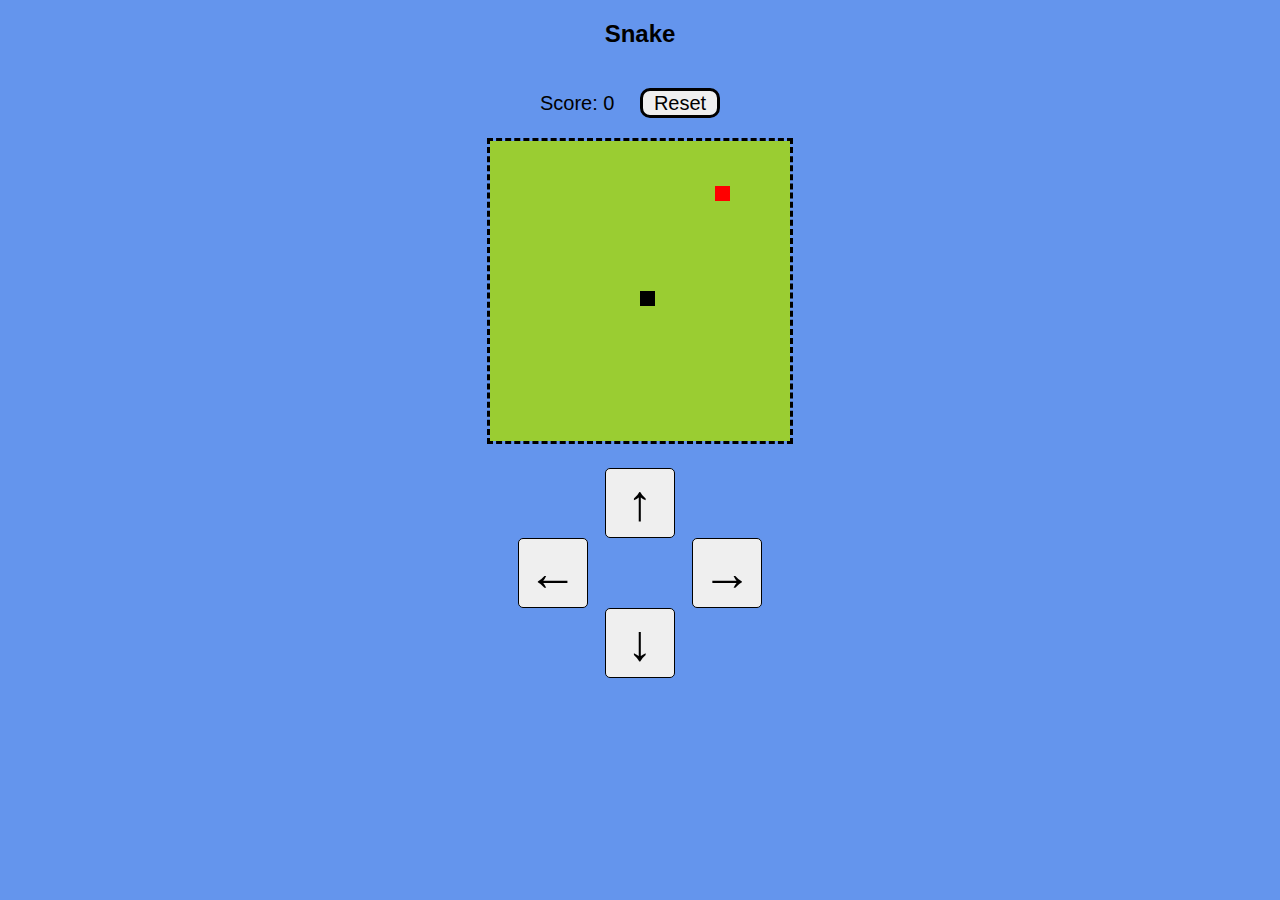
<file: index.html>
<!DOCTYPE html>
<html lang="de">
<head>
    <meta charset="UTF-8">
    <meta name="viewport" content="width=device-width, initial-scale=1.0">
    <title>Snake</title>
    <link rel="stylesheet" href="style.css">
    <script src="snake.js"></script>
</head>
<body>
    <h2>Snake</h2>
    <div id="score">Score: <span id ="scoreValue">0</span>
    <button id="reset"onclick="reStart()">Reset</button>
    </div>
    
    <canvas id="board"></canvas>
    
    
    <div>
    <button id="UP"onclick="changeDirection('ArrowUp')">↑</button>
    
    </div>
    
    <div>
    <button id="LEFT"onclick="changeDirection('ArrowLeft')">←</button>
    <button id="RIGHT"onclick="changeDirection('ArrowRight')">→</button>
    </div>
    
    <button id="DOWN"onclick="changeDirection('ArrowDown')">↓</button>
    
    <div>
   
    </div>

</body>
</html>
</file>
<file: style.css>
body{
    font-family: Arial, Helvetica, sans-serif;
    text-align: center;
    background-color:cornflowerblue;
}

h1{
    font-family: Arial, Helvetica, sans-serif;
    font-size: 25px ;
}

canvas{
    border: 3px dashed;
    margin-bottom: 40px;
}

#score{
    font-family: Arial, Helvetica, sans-serif;
    font-size: 20px;
    margin-bottom: 0px;
}

#reset{
    font-family: Arial, Helvetica, sans-serif;
    font-size: 20px;
    width: 80px;
    height: 30px;
    border: 3px solid;
    border-radius: 10px;
    cursor: pointer;
    margin: 20px;

}

#UP, #DOWN, #LEFT, #RIGHT{
font-family:Arial, Helvetica, sans-serif;
font-size: 50px;
height: 70px;
width: 70px;
border: 1px solid;
border-radius: 5px;
}

#UP{
    margin-top: -20px;
    
}

#RIGHT{
    margin-left: 100px;
}
</file>
